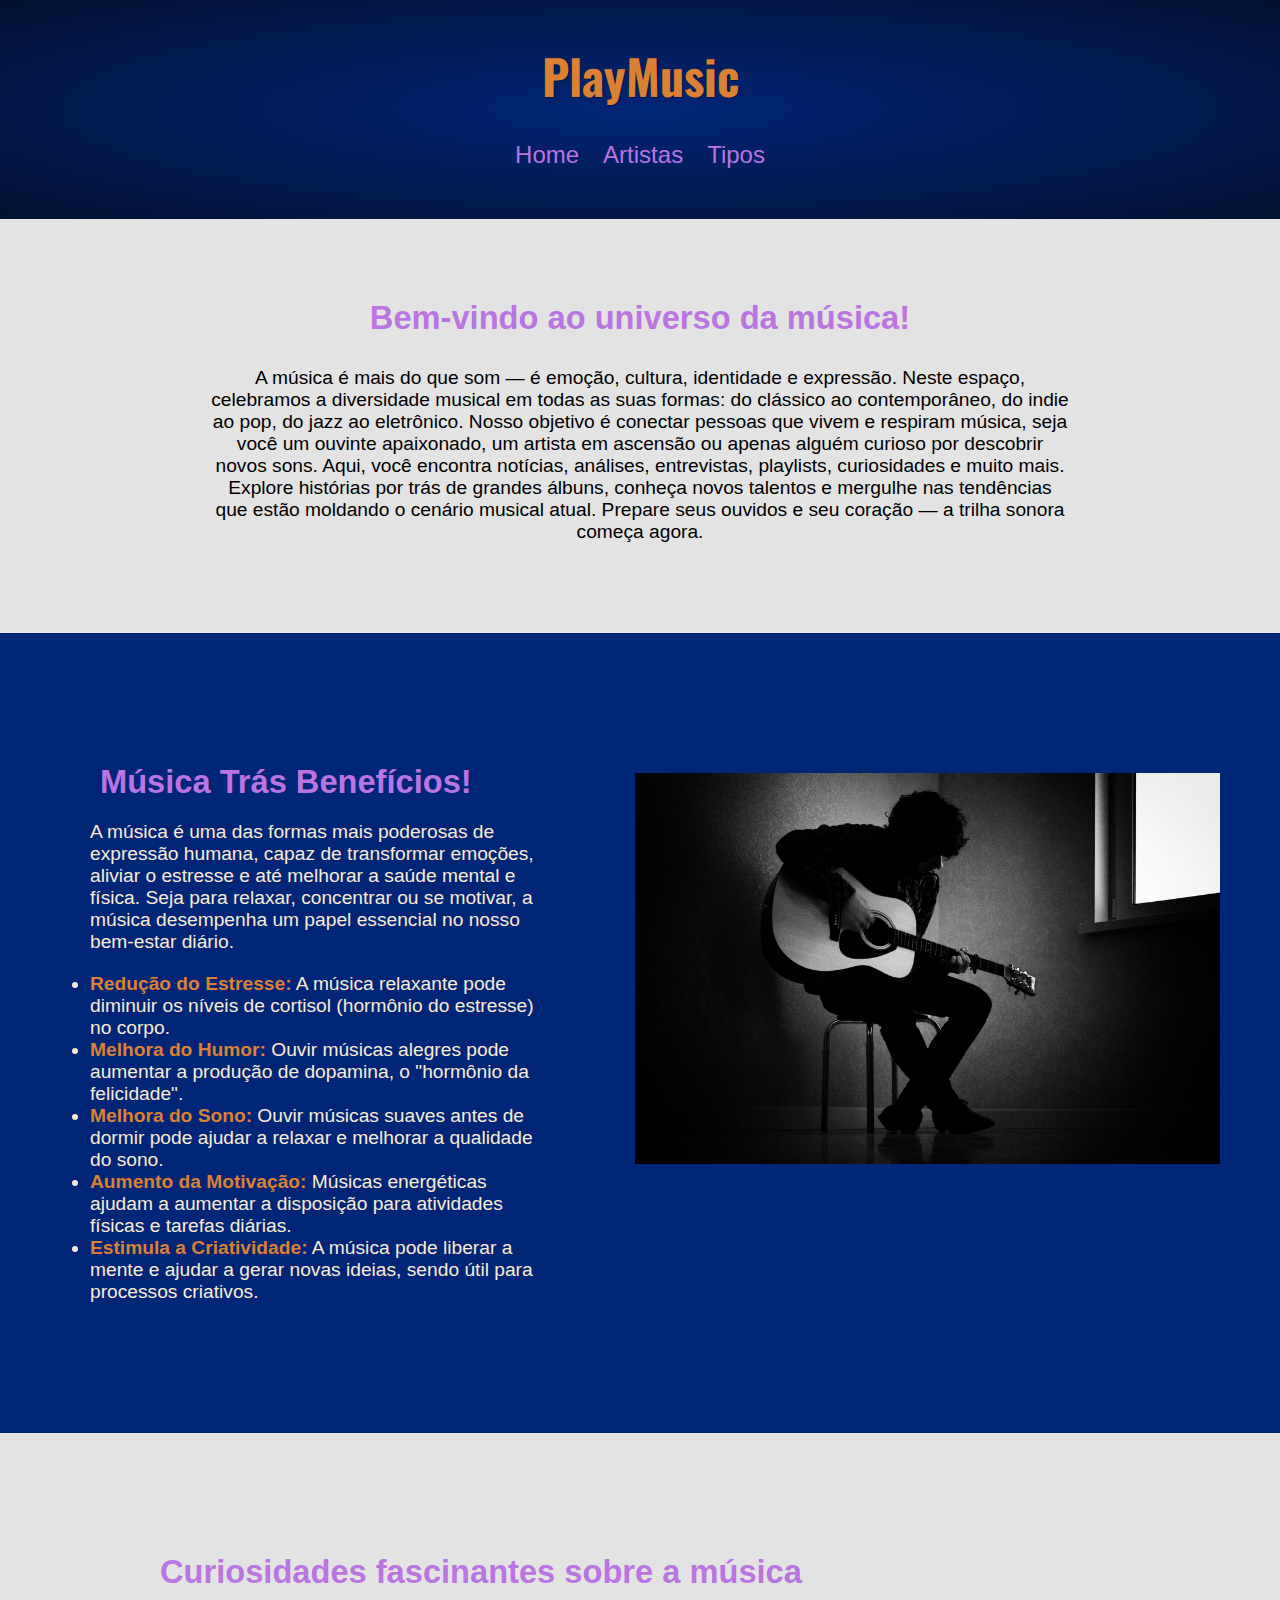
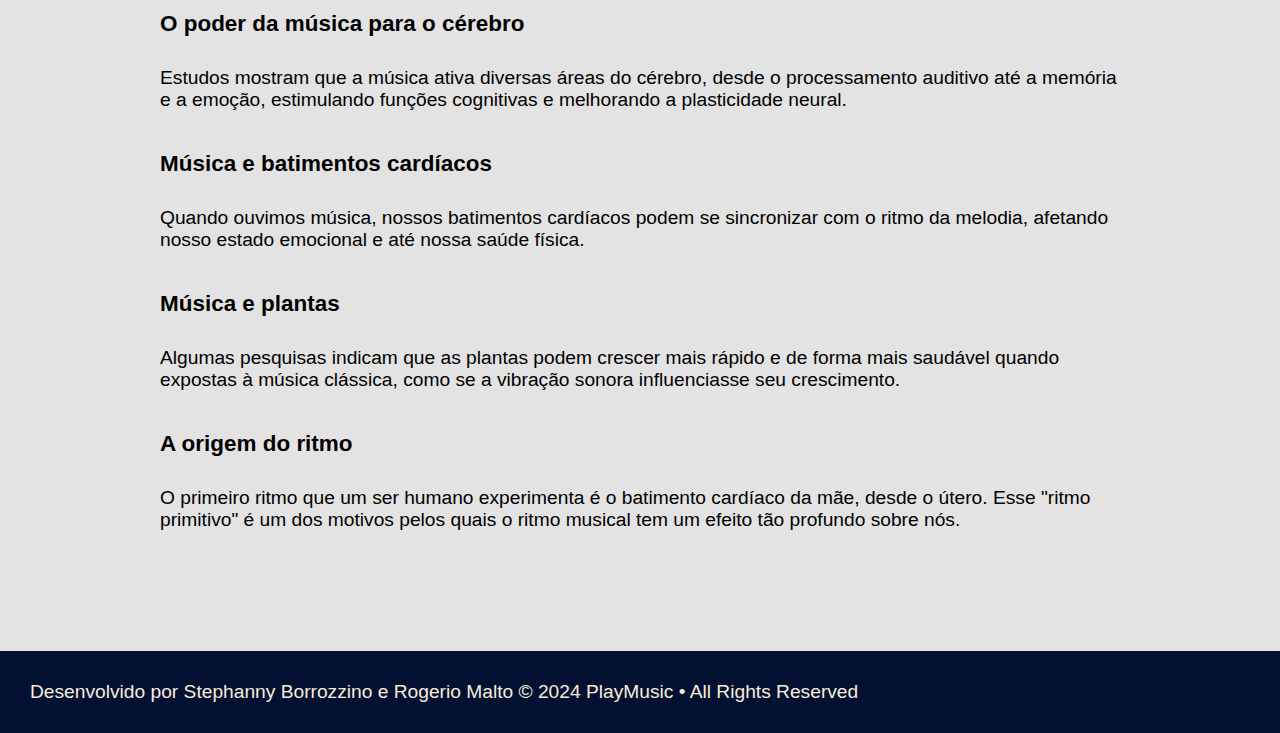
<file: index.html>
<!DOCTYPE html>
<html lang="pt-br">

<head>
    <meta charset="UTF-8">
    <meta name="viewport" content="width=device-width, initial-scale=1.0">
    <link rel="shortcut icon" href="img/Icon.png" type="image/x-icon">
    <link rel="stylesheet" href="css/style.css">
    <title>PlayMusic</title>
</head>

<body>
    <header>
        <h1>PlayMusic</h1>
        <nav>
            <a href="index.html">Home</a>
            <a href="artitas.html">Artistas</a>
            <a href="tipos.html">Tipos</a>
        </nav>
    </header>
    <main>
        <section id="introducao">
            <h2>Bem-vindo ao universo da música! </h2>
            <p>A música é mais do que som — é emoção, cultura, identidade e expressão. Neste espaço, celebramos a diversidade musical em todas as suas formas: do clássico ao contemporâneo, do indie ao pop, do jazz ao eletrônico. Nosso objetivo é conectar
                pessoas que vivem e respiram música, seja você um ouvinte apaixonado, um artista em ascensão ou apenas alguém curioso por descobrir novos sons. Aqui, você encontra notícias, análises, entrevistas, playlists, curiosidades e muito mais.
                Explore histórias por trás de grandes álbuns, conheça novos talentos e mergulhe nas tendências que estão moldando o cenário musical atual. Prepare seus ouvidos e seu coração — a trilha sonora começa agora.</p>
        </section>
        <section id="beneficios" class="row">
            <div>
                <h2>Música Trás Benefícios!</h2>
                <p>A música é uma das formas mais poderosas de expressão humana, capaz de transformar emoções, aliviar o estresse e até melhorar a saúde mental e física. Seja para relaxar, concentrar ou se motivar, a música desempenha um papel essencial
                    no nosso bem-estar diário.</p>
                <ul>
                    <li><strong>Redução do Estresse:</strong> A música relaxante pode diminuir os níveis de cortisol (hormônio do estresse) no corpo.</li>
                    <li><strong>Melhora do Humor:</strong> Ouvir músicas alegres pode aumentar a produção de dopamina, o "hormônio da felicidade".</li>
                    <li><strong>Melhora do Sono:</strong> Ouvir músicas suaves antes de dormir pode ajudar a relaxar e melhorar a qualidade do sono.</li>
                    <li><strong>Aumento da Motivação:</strong> Músicas energéticas ajudam a aumentar a disposição para atividades físicas e tarefas diárias.</li>
                    <li><strong>Estimula a Criatividade:</strong> A música pode liberar a mente e ajudar a gerar novas ideias, sendo útil para processos criativos.</li>
                </ul>
            </div>
            <div>
                <img src="img/MusicaViolao.jpg" alt="">
            </div>
        </section>
        <section id="curiosidades">
            <h2>Curiosidades fascinantes sobre a música</h2>
            <div>
                <h3>O poder da música para o cérebro</h3>
                <p>Estudos mostram que a música ativa diversas áreas do cérebro, desde o processamento auditivo até a memória e a emoção, estimulando funções cognitivas e melhorando a plasticidade neural.</p>
            </div>
            <div>
                <h3>Música e batimentos cardíacos</h3>
                <p>Quando ouvimos música, nossos batimentos cardíacos podem se sincronizar com o ritmo da melodia, afetando nosso estado emocional e até nossa saúde física.</p>
            </div>
            <div>
                <h3>Música e plantas</h3>
                <p>Algumas pesquisas indicam que as plantas podem crescer mais rápido e de forma mais saudável quando expostas à música clássica, como se a vibração sonora influenciasse seu crescimento.</p>
            </div>
            <div>
                <h3>A origem do ritmo</h3>
                <p>O primeiro ritmo que um ser humano experimenta é o batimento cardíaco da mãe, desde o útero. Esse "ritmo primitivo" é um dos motivos pelos quais o ritmo musical tem um efeito tão profundo sobre nós.</p>
            </div>
        </section>
    </main>
    <footer>
        <p>Desenvolvido por Stephanny Borrozzino e Rogerio Malto © 2024 PlayMusic • All Rights Reserved</p>
    </footer>
</body>

</html>
</file>
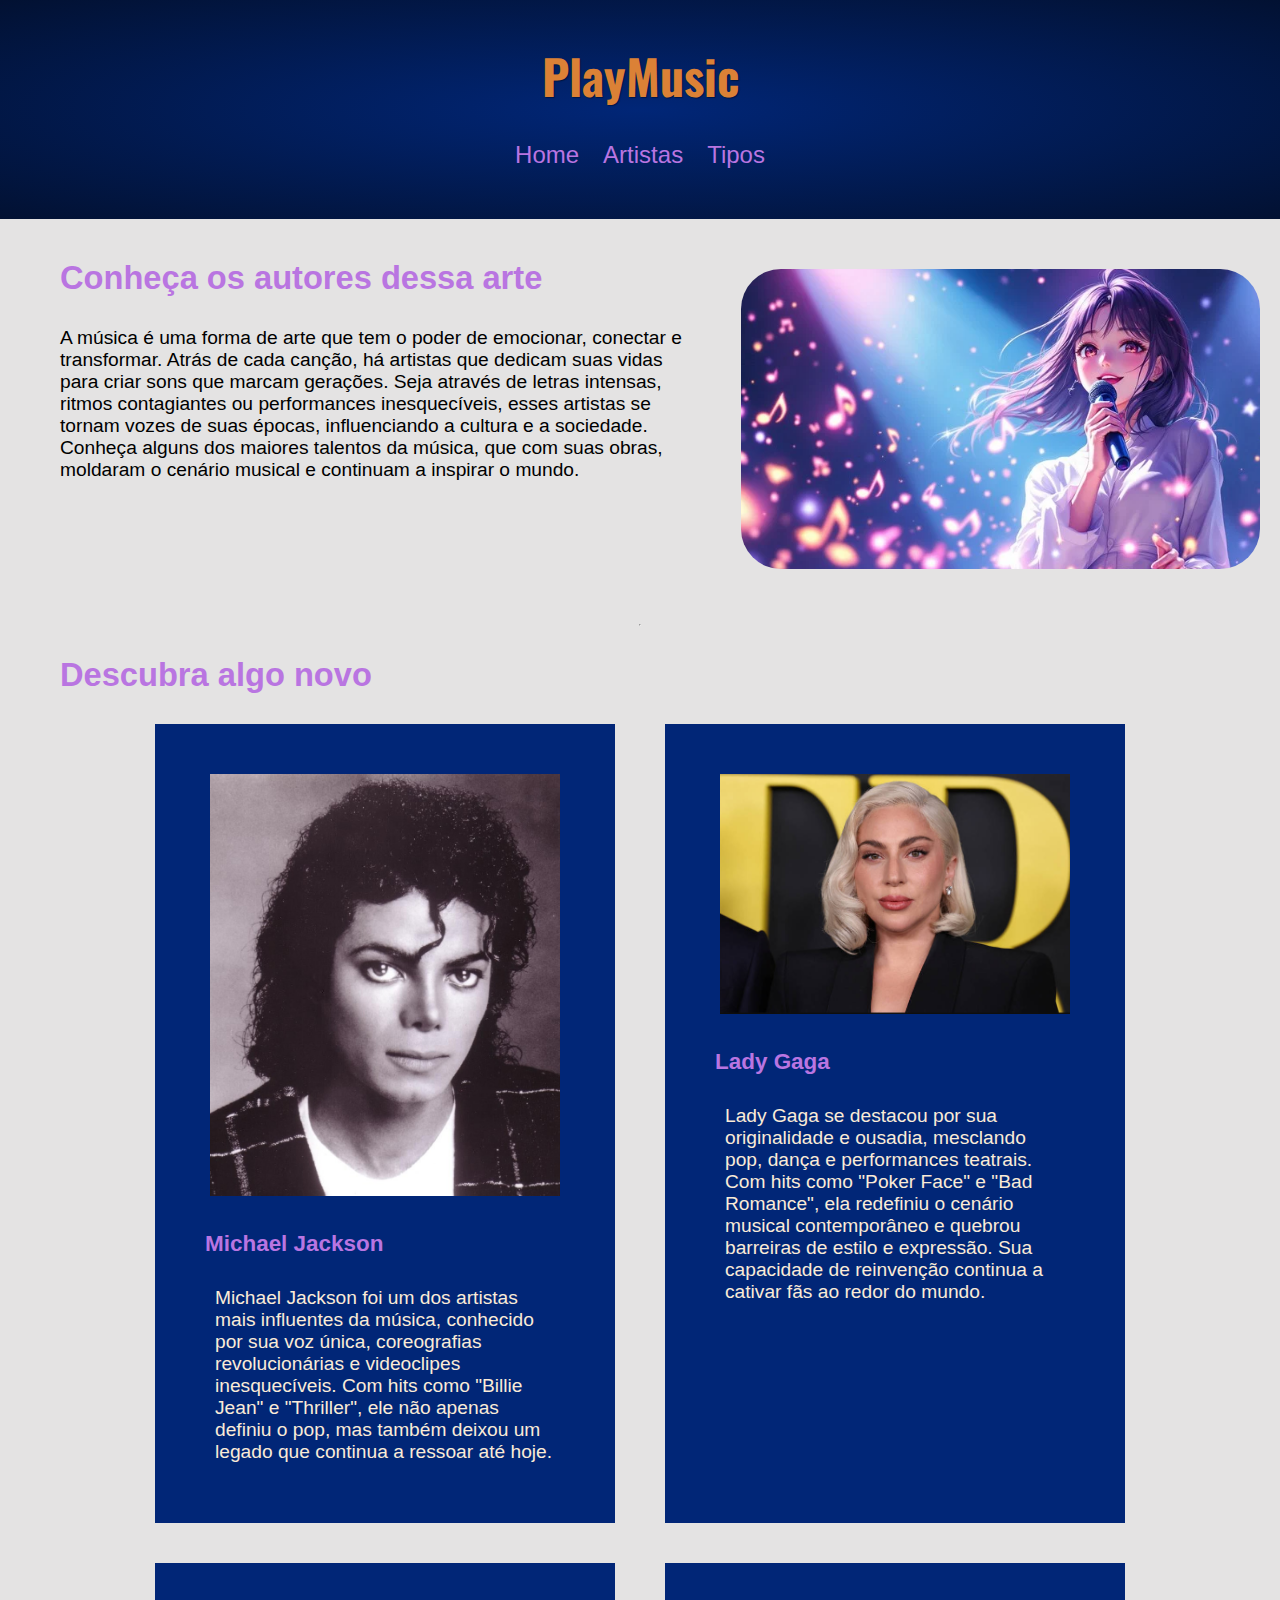
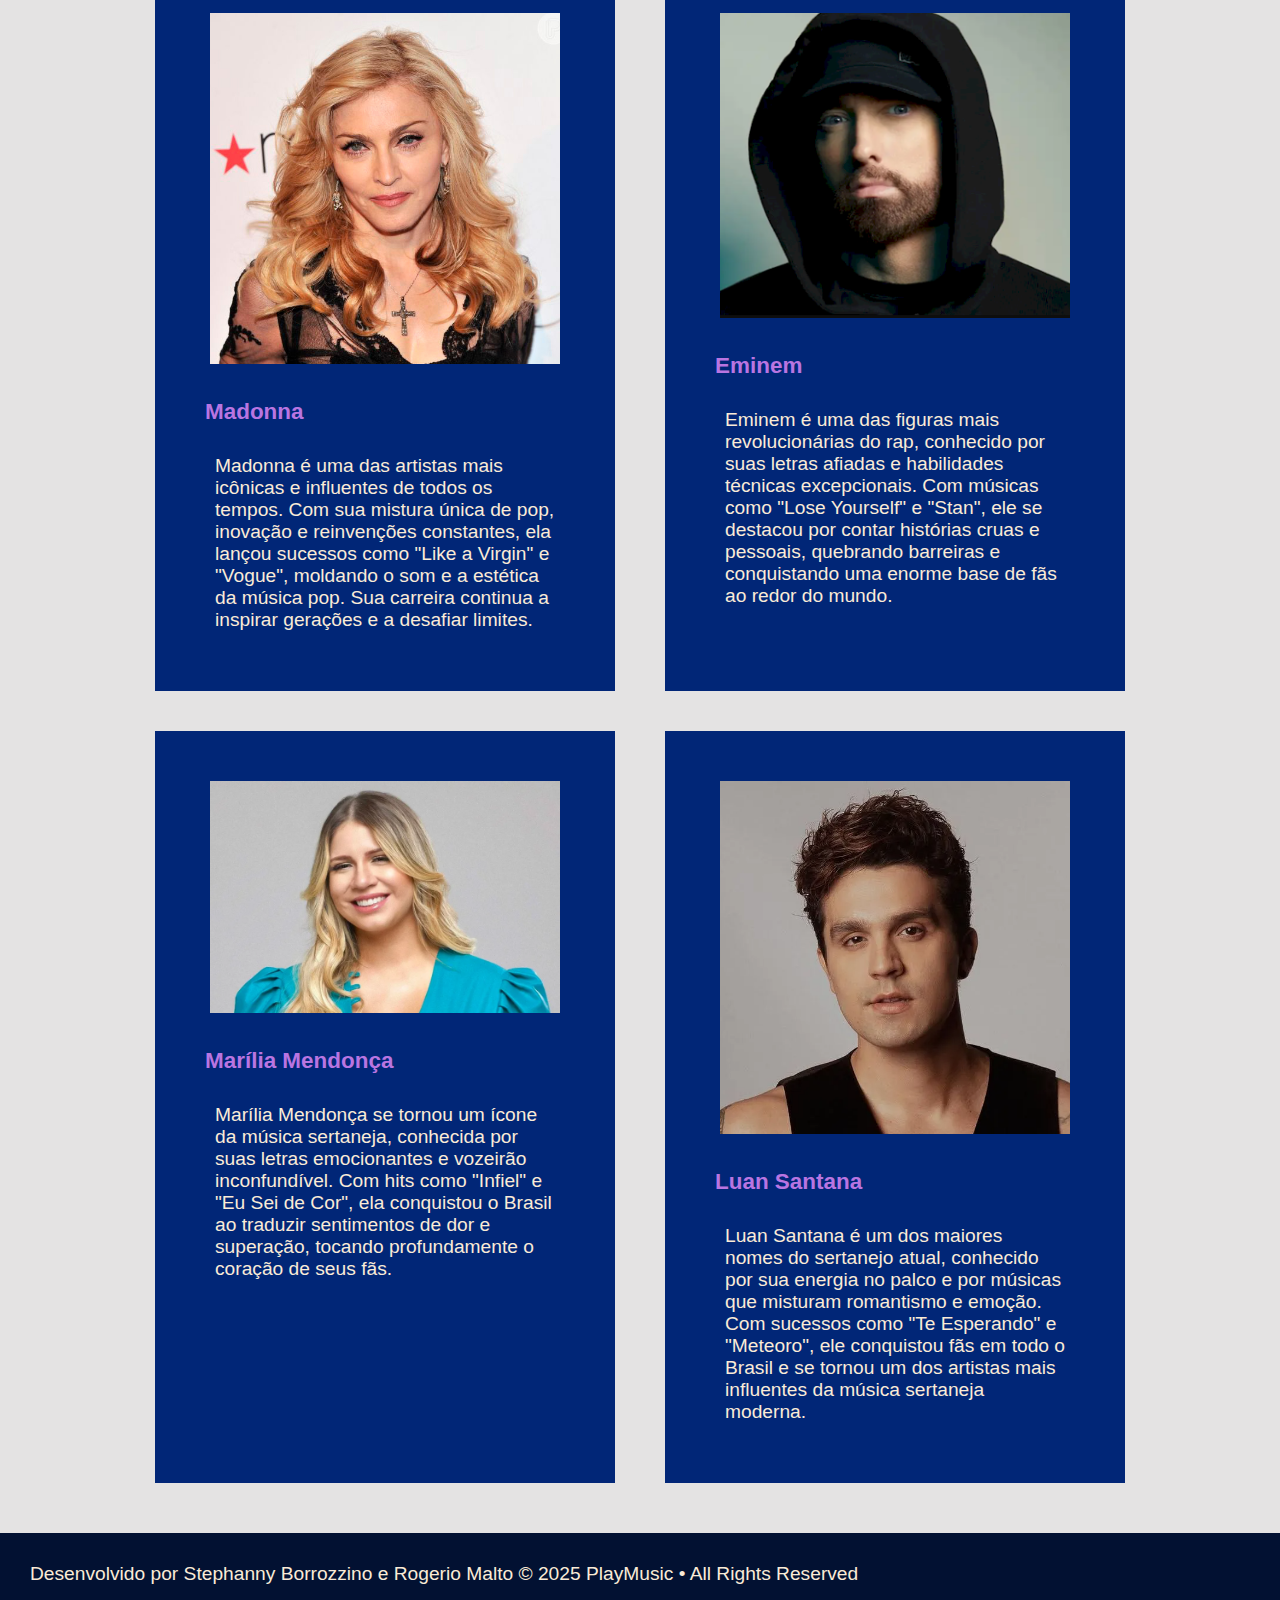
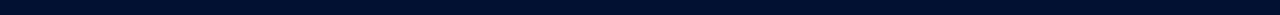
<file: artistas.html>
<!DOCTYPE html>
<html lang="pt-br">

<head>
    <meta charset="UTF-8">
    <meta name="viewport" content="width=device-width, initial-scale=1.0">
    <link rel="shortcut icon" href="img/Icon.png" type="image/x-icon">
    <link rel="stylesheet" href="css/artistas.css">
    <title>PlayMusic</title>
</head>

<body>
    <header>
        <h1>PlayMusic</h1>
        <nav>
            <a href="index.html">Home</a>
            <a href="artistas.html">Artistas</a>
            <a href="tipos.html">Tipos</a>
        </nav>
    </header>
    <main>
        <section id="introducaoArts" class="row">
            <div>
                <h2>Conheça os autores dessa arte</h2>
                <p>A música é uma forma de arte que tem o poder de emocionar, conectar e transformar. Atrás de cada canção, há artistas que dedicam suas vidas para criar sons que marcam gerações. Seja através de letras intensas, ritmos contagiantes ou performances
                    inesquecíveis, esses artistas se tornam vozes de suas épocas, influenciando a cultura e a sociedade. Conheça alguns dos maiores talentos da música, que com suas obras, moldaram o cenário musical e continuam a inspirar o mundo.</p>
            </div>
            <div>
                <img src="img/CantoraArt.png" alt="">
            </div>
        </section>
        <hr>
        <section id="recomendacoes">
            <h2>Descubra algo novo</h2>
            <div id="container">
                <article class="artistas">
                    <div>
                        <img src="img/artistas/MichaelJackson.jpg" alt="">
                    </div>
                    <div>
                        <h3>Michael Jackson</h3>
                        <p>Michael Jackson foi um dos artistas mais influentes da música, conhecido por sua voz única, coreografias revolucionárias e videoclipes inesquecíveis. Com hits como "Billie Jean" e "Thriller", ele não apenas definiu o pop, mas também
                            deixou um legado que continua a ressoar até hoje. </p>
                    </div>
                </article>
                <article class="artistas">
                    <div>
                        <img src="img/artistas/LadyGaga.png" alt="">
                    </div>
                    <div>
                        <h3>Lady Gaga</h3>
                        <p>Lady Gaga se destacou por sua originalidade e ousadia, mesclando pop, dança e performances teatrais. Com hits como "Poker Face" e "Bad Romance", ela redefiniu o cenário musical contemporâneo e quebrou barreiras de estilo e expressão.
                            Sua capacidade de reinvenção continua a cativar fãs ao redor do mundo. </p>
                    </div>
                </article>
                <article class="artistas">
                    <div>
                        <img src="img/artistas/Madonna.png" alt="">
                    </div>
                    <div>
                        <h3>Madonna</h3>
                        <p>Madonna é uma das artistas mais icônicas e influentes de todos os tempos. Com sua mistura única de pop, inovação e reinvenções constantes, ela lançou sucessos como "Like a Virgin" e "Vogue", moldando o som e a estética da música
                            pop. Sua carreira continua a inspirar gerações e a desafiar limites. </p>
                    </div>
                </article>
                <article class="artistas">
                    <div>
                        <img src="img/artistas/Eminem.png" alt="">
                    </div>
                    <div>
                        <h3>Eminem</h3>
                        <p>Eminem é uma das figuras mais revolucionárias do rap, conhecido por suas letras afiadas e habilidades técnicas excepcionais. Com músicas como "Lose Yourself" e "Stan", ele se destacou por contar histórias cruas e pessoais, quebrando
                            barreiras e conquistando uma enorme base de fãs ao redor do mundo. </p>
                    </div>
                </article>
                <article class="artistas">
                    <div>
                        <img src="img/artistas/MariliaMendonca.png" alt="">
                    </div>
                    <div>
                        <h3>Marília Mendonça</h3>
                        <p>Marília Mendonça se tornou um ícone da música sertaneja, conhecida por suas letras emocionantes e vozeirão inconfundível. Com hits como "Infiel" e "Eu Sei de Cor", ela conquistou o Brasil ao traduzir sentimentos de dor e superação,
                            tocando profundamente o coração de seus fãs.</p>
                    </div>
                </article>
                <article class="artistas">
                    <div>
                        <img src="img/artistas/LuanSantana.png" alt="">
                    </div>
                    <div>
                        <h3>Luan Santana</h3>
                        <p>Luan Santana é um dos maiores nomes do sertanejo atual, conhecido por sua energia no palco e por músicas que misturam romantismo e emoção. Com sucessos como "Te Esperando" e "Meteoro", ele conquistou fãs em todo o Brasil e se tornou
                            um dos artistas mais influentes da música sertaneja moderna.</p>
                    </div>
                </article>
            </div>
        </section>
    </main>
    <footer>
        <p>Desenvolvido por Stephanny Borrozzino e Rogerio Malto © 2025 PlayMusic • All Rights Reserved</p>
    </footer>
</body>

</html>
</file>
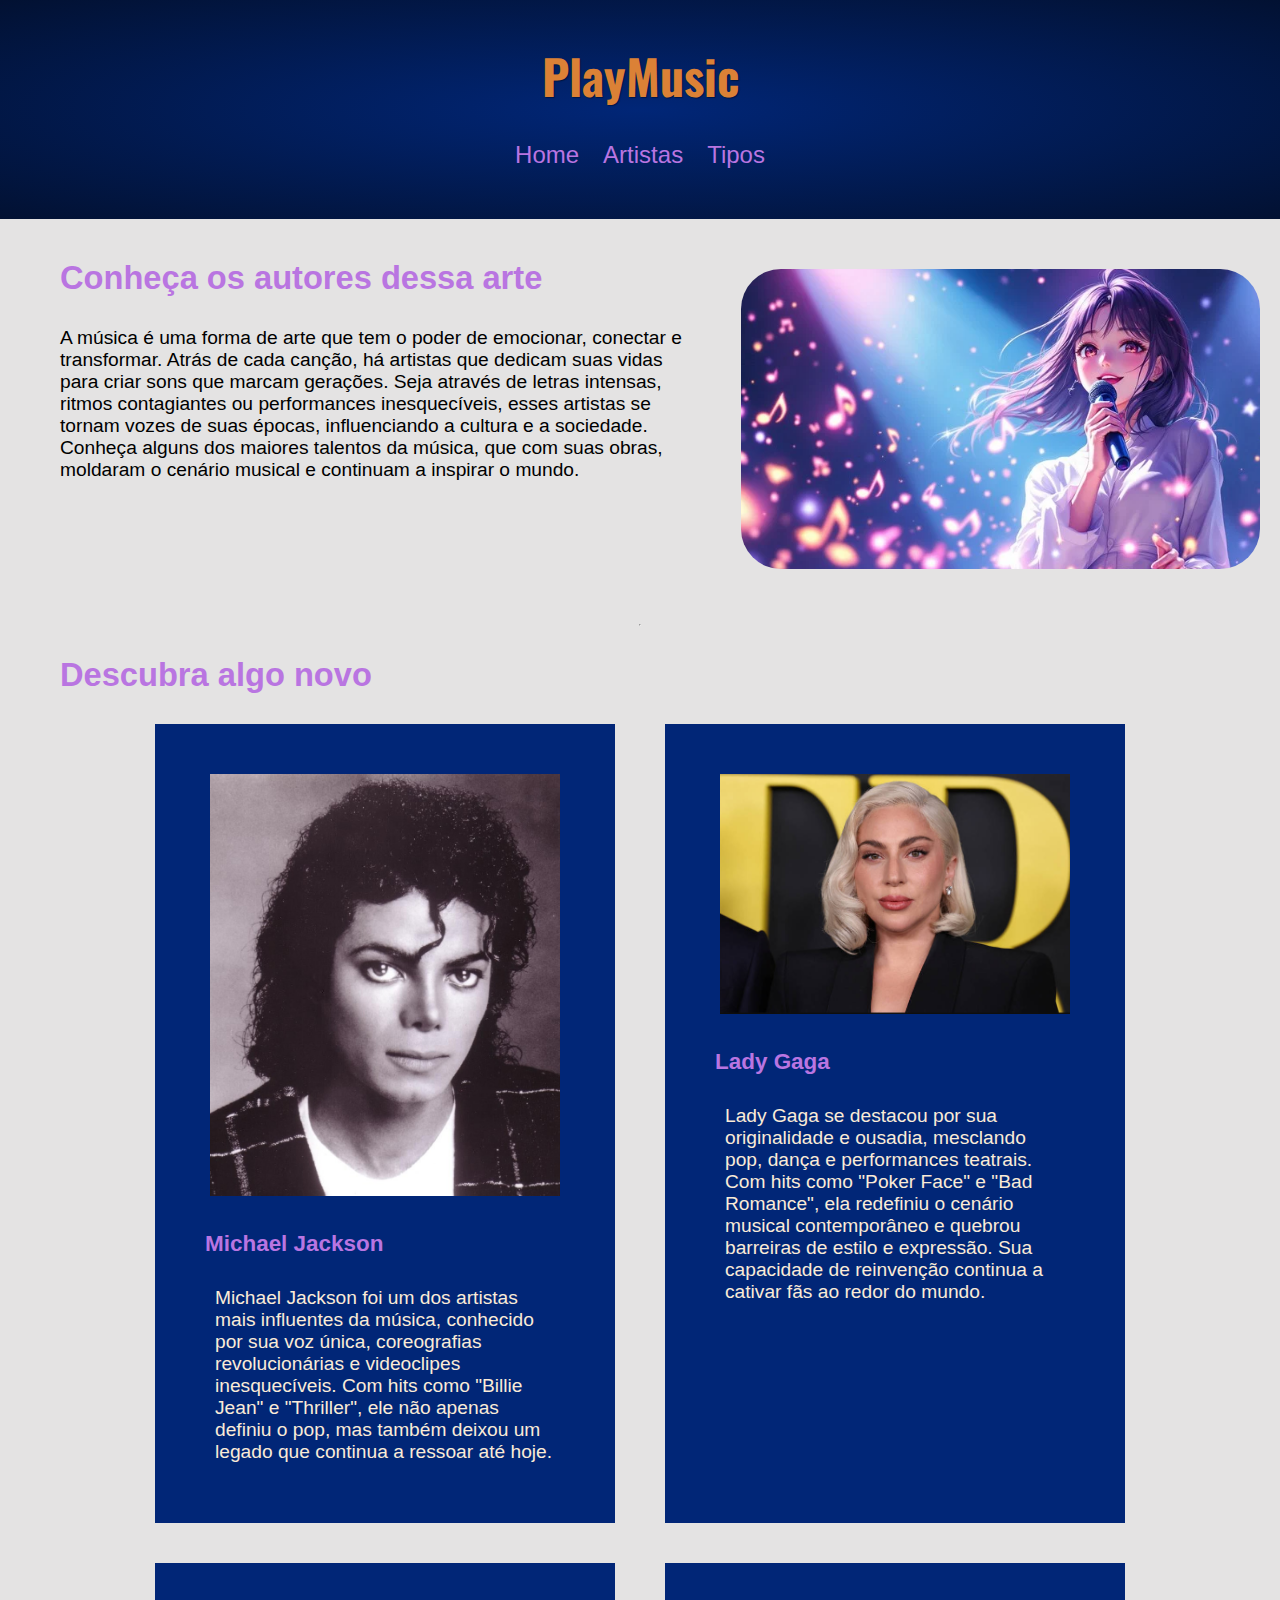
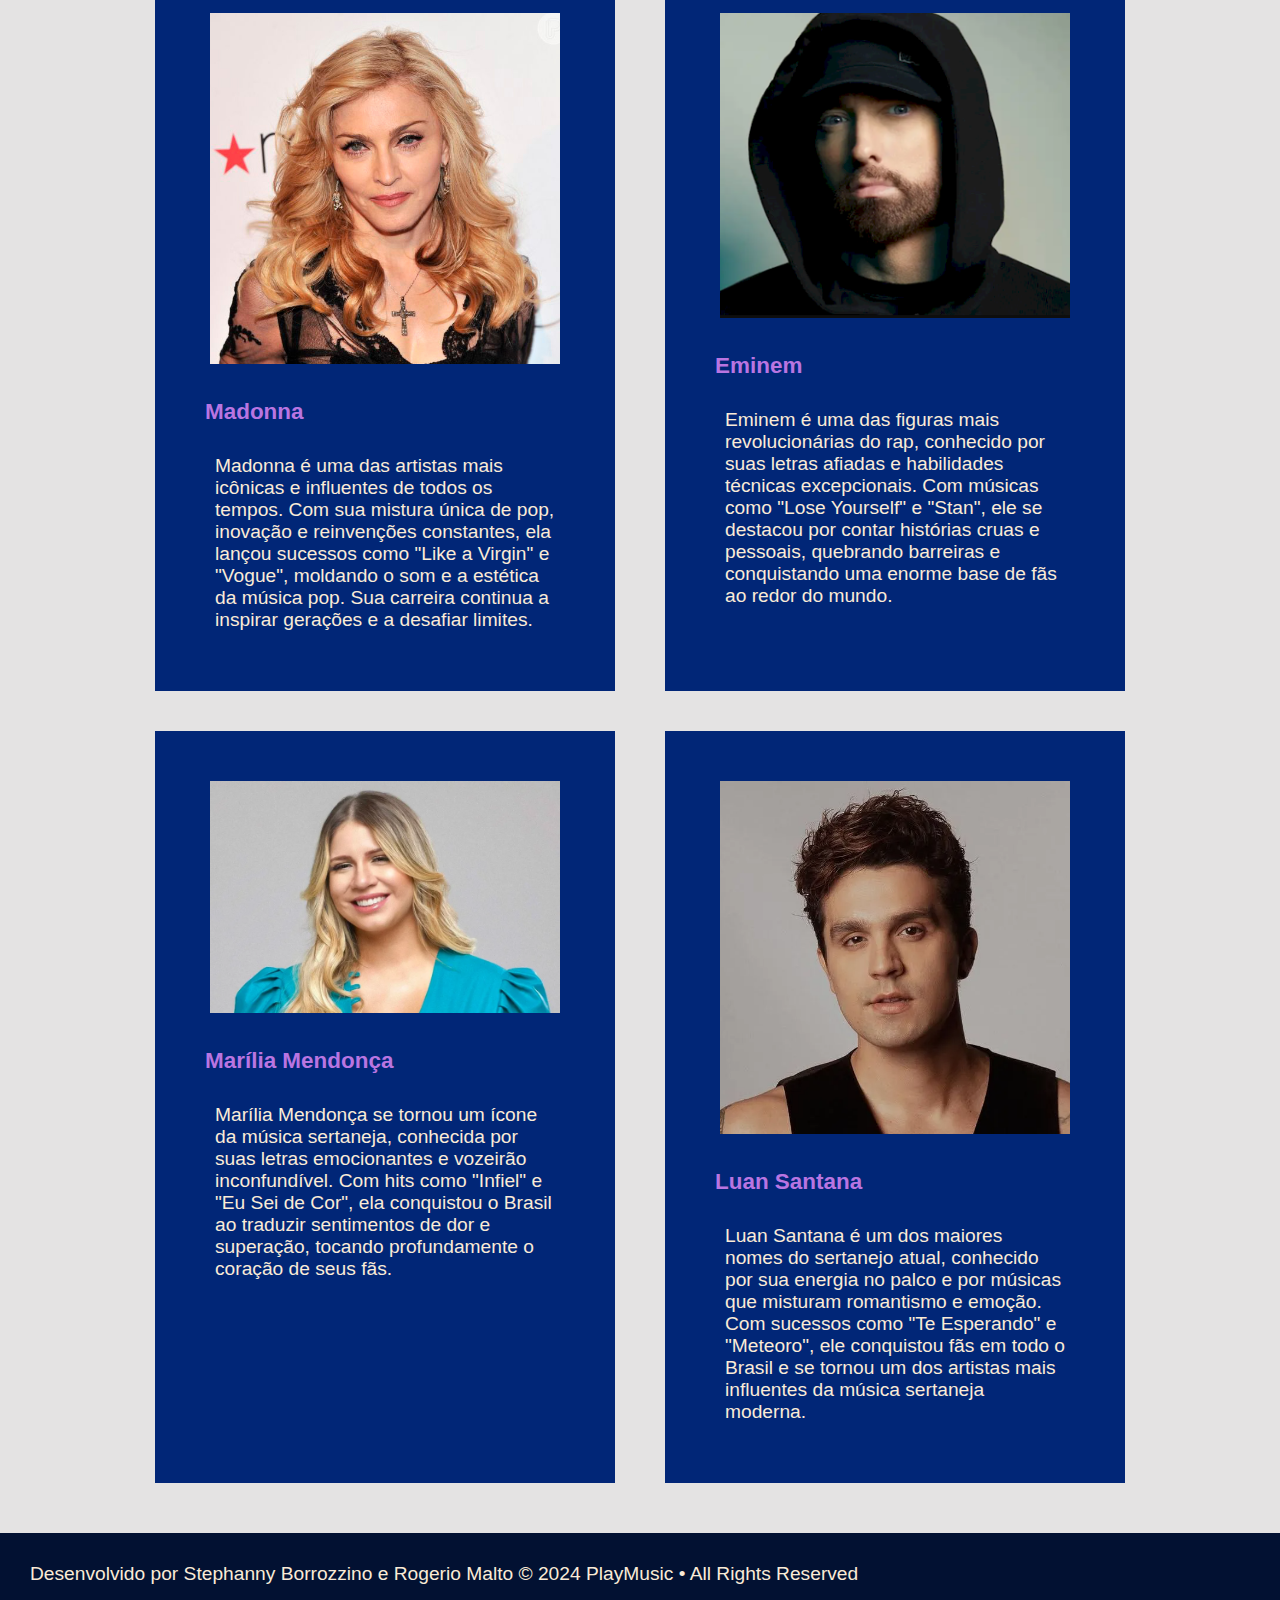
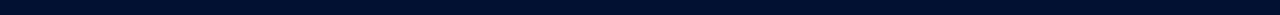
<file: artitas.html>
<!DOCTYPE html>
<html lang="pt-br">

<head>
    <meta charset="UTF-8">
    <meta name="viewport" content="width=device-width, initial-scale=1.0">
    <link rel="shortcut icon" href="img/Icon.png" type="image/x-icon">
    <link rel="stylesheet" href="css/artistas.css">
    <title>PlayMusic</title>
</head>

<body>
    <header>
        <h1>PlayMusic</h1>
        <nav>
            <a href="index.html">Home</a>
            <a href="artitas.html">Artistas</a>
            <a href="tipos.html">Tipos</a>
        </nav>
    </header>
    <main>
        <section id="introducaoArts" class="row">
            <div>
                <h2>Conheça os autores dessa arte</h2>
                <p>A música é uma forma de arte que tem o poder de emocionar, conectar e transformar. Atrás de cada canção, há artistas que dedicam suas vidas para criar sons que marcam gerações. Seja através de letras intensas, ritmos contagiantes ou performances
                    inesquecíveis, esses artistas se tornam vozes de suas épocas, influenciando a cultura e a sociedade. Conheça alguns dos maiores talentos da música, que com suas obras, moldaram o cenário musical e continuam a inspirar o mundo.</p>
            </div>
            <div>
                <img src="img/CantoraArt.png" alt="">
            </div>
        </section>
        <hr>
        <section id="recomendacoes">
            <h2>Descubra algo novo</h2>
            <div id="container">
                <article class="artistas">
                    <div>
                        <img src="img/artistas/MichaelJackson.jpg" alt="">
                    </div>
                    <div>
                        <h3>Michael Jackson</h3>
                        <p>Michael Jackson foi um dos artistas mais influentes da música, conhecido por sua voz única, coreografias revolucionárias e videoclipes inesquecíveis. Com hits como "Billie Jean" e "Thriller", ele não apenas definiu o pop, mas também
                            deixou um legado que continua a ressoar até hoje. </p>
                    </div>
                </article>
                <article class="artistas">
                    <div>
                        <img src="img/artistas/LadyGaga.png" alt="">
                    </div>
                    <div>
                        <h3>Lady Gaga</h3>
                        <p>Lady Gaga se destacou por sua originalidade e ousadia, mesclando pop, dança e performances teatrais. Com hits como "Poker Face" e "Bad Romance", ela redefiniu o cenário musical contemporâneo e quebrou barreiras de estilo e expressão.
                            Sua capacidade de reinvenção continua a cativar fãs ao redor do mundo. </p>
                    </div>
                </article>
                <article class="artistas">
                    <div>
                        <img src="img/artistas/Madonna.png" alt="">
                    </div>
                    <div>
                        <h3>Madonna</h3>
                        <p>Madonna é uma das artistas mais icônicas e influentes de todos os tempos. Com sua mistura única de pop, inovação e reinvenções constantes, ela lançou sucessos como "Like a Virgin" e "Vogue", moldando o som e a estética da música
                            pop. Sua carreira continua a inspirar gerações e a desafiar limites. </p>
                    </div>
                </article>
                <article class="artistas">
                    <div>
                        <img src="img/artistas/Eminem.png" alt="">
                    </div>
                    <div>
                        <h3>Eminem</h3>
                        <p>Eminem é uma das figuras mais revolucionárias do rap, conhecido por suas letras afiadas e habilidades técnicas excepcionais. Com músicas como "Lose Yourself" e "Stan", ele se destacou por contar histórias cruas e pessoais, quebrando
                            barreiras e conquistando uma enorme base de fãs ao redor do mundo. </p>
                    </div>
                </article>
                <article class="artistas">
                    <div>
                        <img src="img/artistas/MariliaMendonca.png" alt="">
                    </div>
                    <div>
                        <h3>Marília Mendonça</h3>
                        <p>Marília Mendonça se tornou um ícone da música sertaneja, conhecida por suas letras emocionantes e vozeirão inconfundível. Com hits como "Infiel" e "Eu Sei de Cor", ela conquistou o Brasil ao traduzir sentimentos de dor e superação,
                            tocando profundamente o coração de seus fãs.</p>
                    </div>
                </article>
                <article class="artistas">
                    <div>
                        <img src="img/artistas/LuanSantana.png" alt="">
                    </div>
                    <div>
                        <h3>Luan Santana</h3>
                        <p>Luan Santana é um dos maiores nomes do sertanejo atual, conhecido por sua energia no palco e por músicas que misturam romantismo e emoção. Com sucessos como "Te Esperando" e "Meteoro", ele conquistou fãs em todo o Brasil e se tornou
                            um dos artistas mais influentes da música sertaneja moderna.</p>
                    </div>
                </article>
            </div>
        </section>
    </main>
    <footer>
        <p>Desenvolvido por Stephanny Borrozzino e Rogerio Malto © 2024 PlayMusic • All Rights Reserved</p>
    </footer>
</body>

</html>
</file>
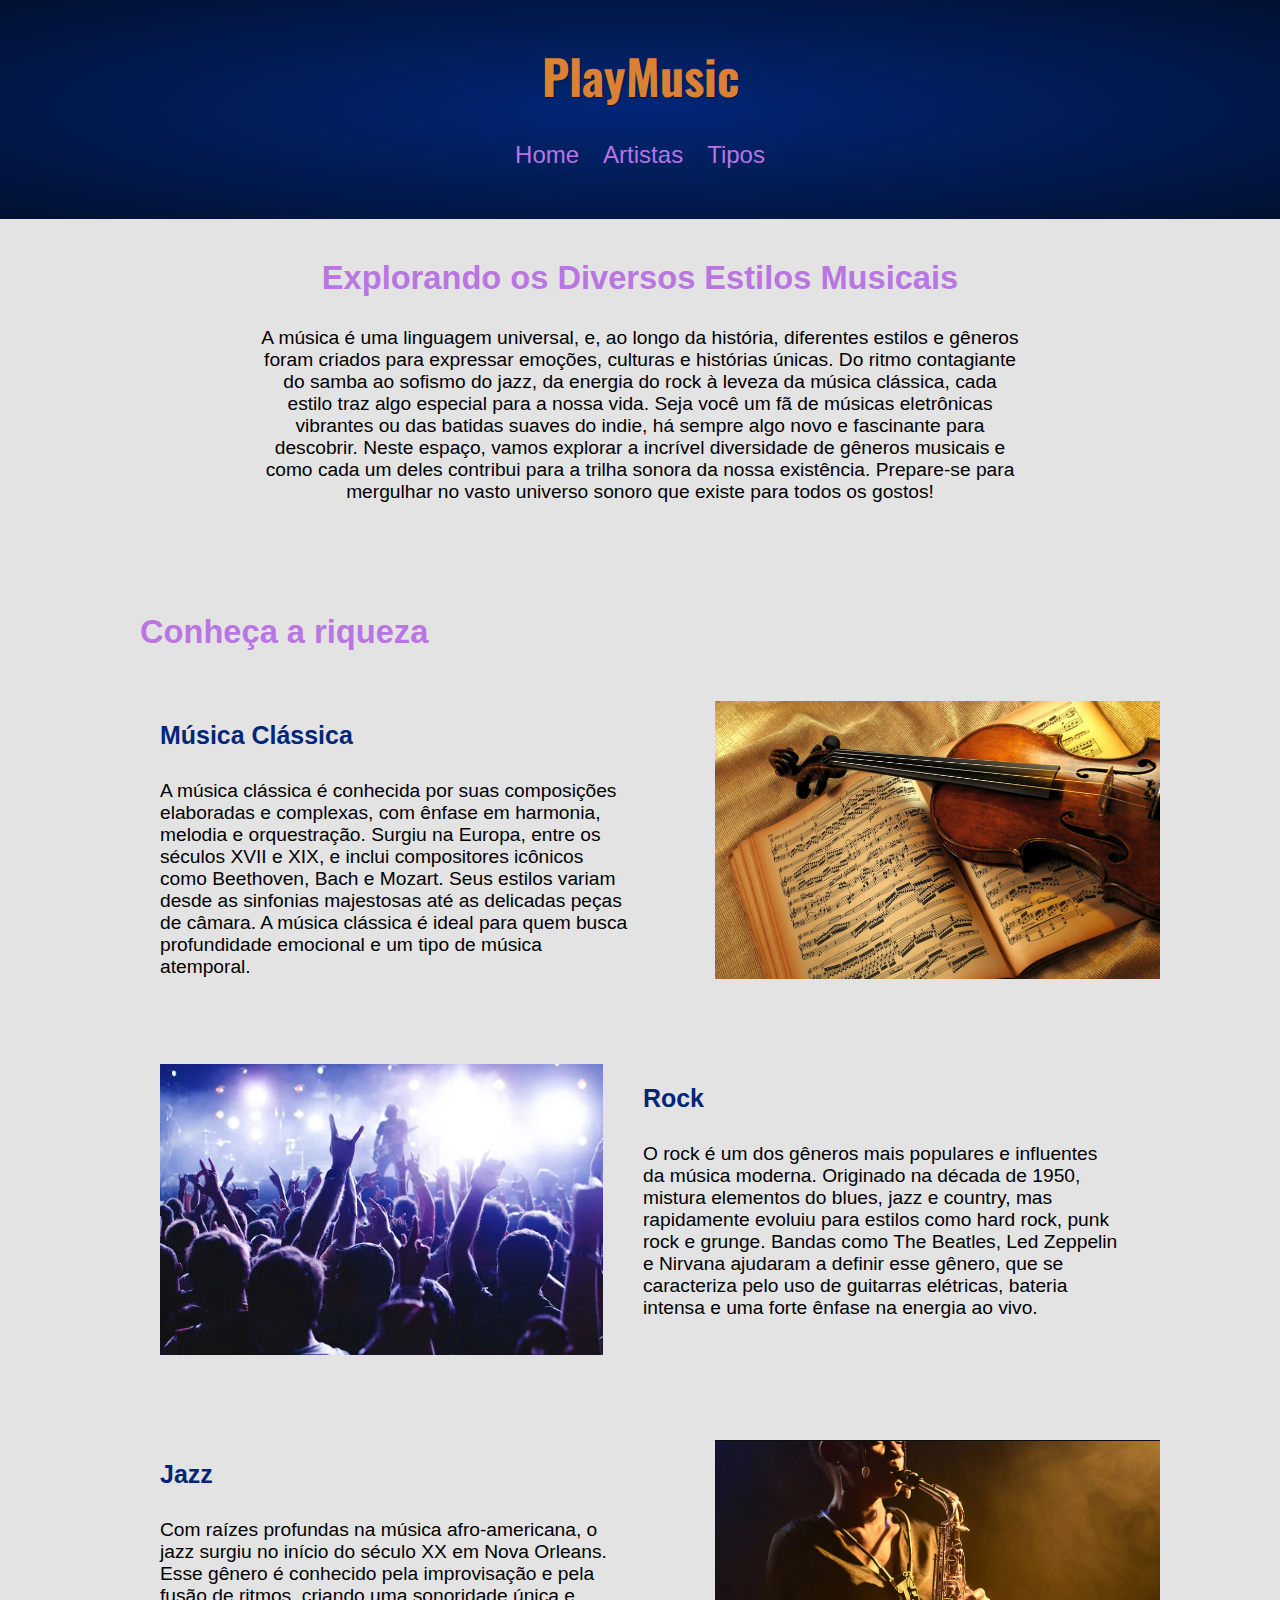
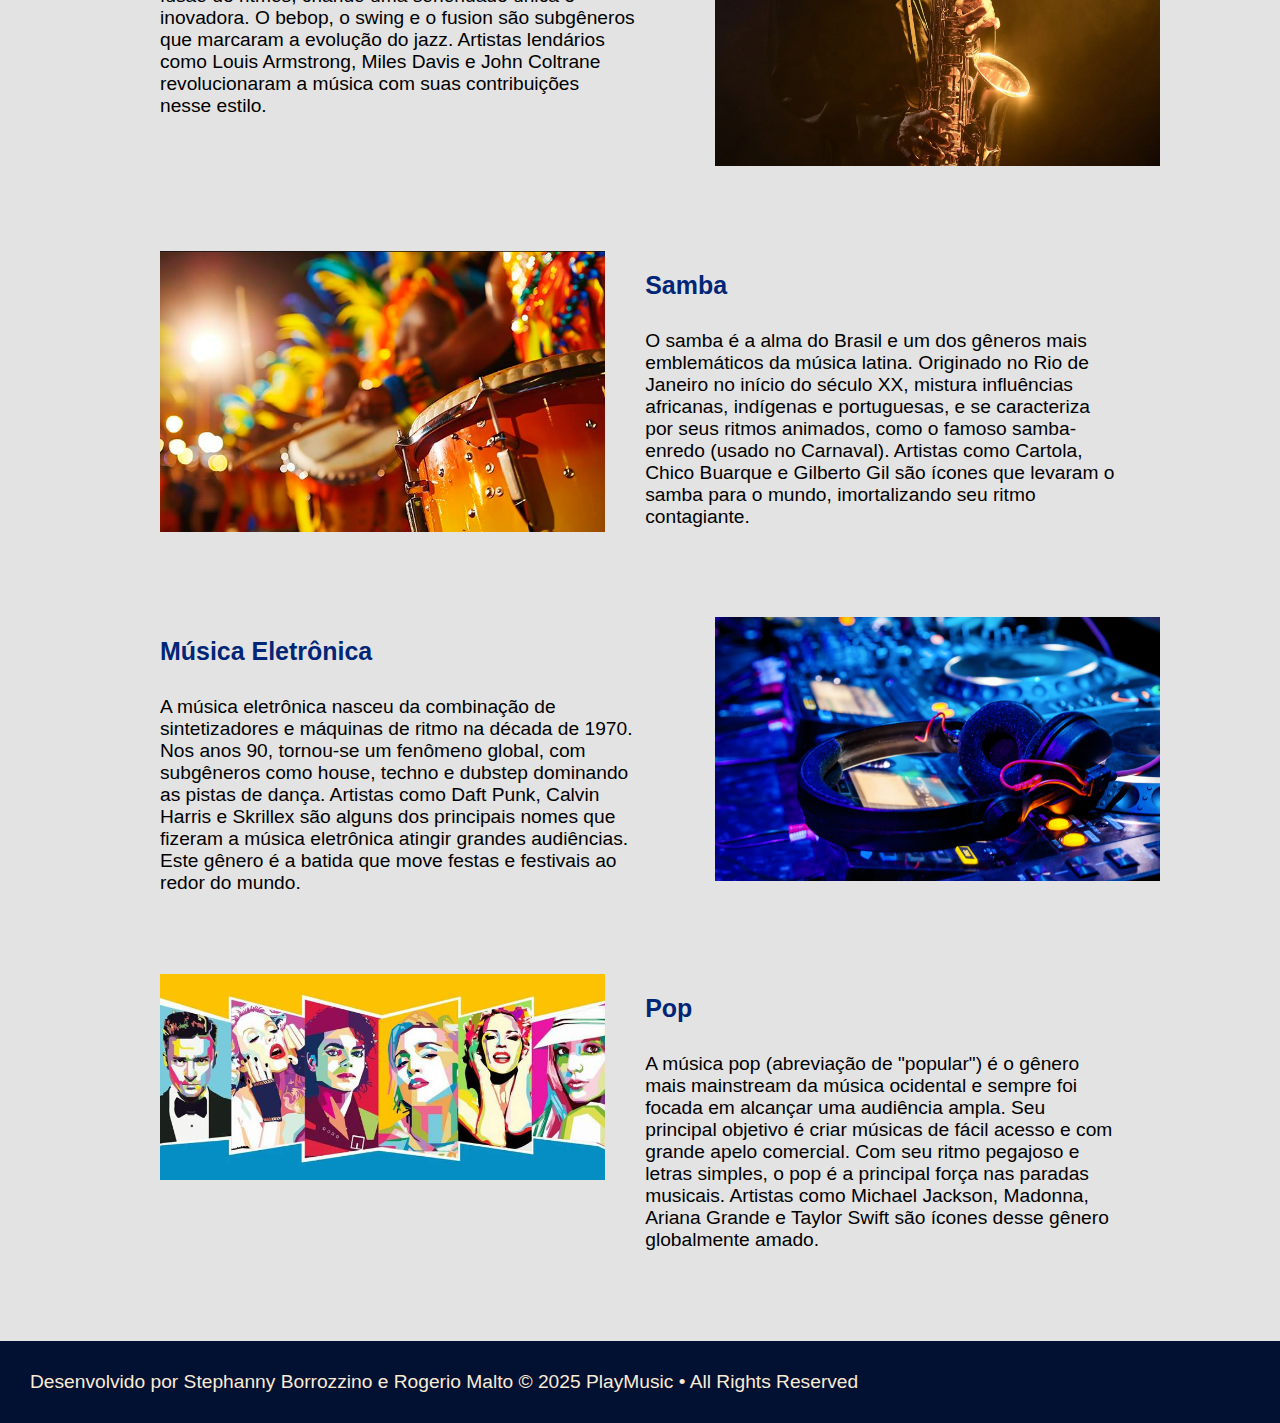
<file: tipos.html>
<!DOCTYPE html>
<html lang="pt-br">

<head>
    <meta charset="UTF-8">
    <meta name="viewport" content="width=device-width, initial-scale=1.0">
    <link rel="shortcut icon" href="img/Icon.png" type="image/x-icon">
    <link rel="stylesheet" href="css/tipos.css">
    <title>PlayMusic</title>
</head>

<body>
    <header>
        <h1>PlayMusic</h1>
        <nav>
            <a href="index.html">Home</a>
            <a href="artistas.html">Artistas</a>
            <a href="tipos.html">Tipos</a>
        </nav>
    </header>
    <main>
        <section id="introducaoTipo">
            <h2>Explorando os Diversos Estilos Musicais</h2>
            <p>A música é uma linguagem universal, e, ao longo da história, diferentes estilos e gêneros foram criados para expressar emoções, culturas e histórias únicas. Do ritmo contagiante do samba ao sofismo do jazz, da energia do rock à leveza da música
                clássica, cada estilo traz algo especial para a nossa vida. Seja você um fã de músicas eletrônicas vibrantes ou das batidas suaves do indie, há sempre algo novo e fascinante para descobrir. Neste espaço, vamos explorar a incrível diversidade
                de gêneros musicais e como cada um deles contribui para a trilha sonora da nossa existência. Prepare-se para mergulhar no vasto universo sonoro que existe para todos os gostos!</p>
        </section>
        <section id="tiposMusicais">
            <h2>Conheça a riqueza</h2>
            <article class="row">
                <div>
                    <h3>Música Clássica</h3>
                    <p>A música clássica é conhecida por suas composições elaboradas e complexas, com ênfase em harmonia, melodia e orquestração. Surgiu na Europa, entre os séculos XVII e XIX, e inclui compositores icônicos como Beethoven, Bach e Mozart.
                        Seus estilos variam desde as sinfonias majestosas até as delicadas peças de câmara. A música clássica é ideal para quem busca profundidade emocional e um tipo de música atemporal.</p>
                </div>
                <div>
                    <img src="img/tipos/MusicaClassica.jpg" alt="">
                </div>
            </article>
            <article class="row">
                <div>
                    <img src="img/tipos/Rock.png" alt="">
                </div>
                <div>
                    <h3>Rock</h3>
                    <p>O rock é um dos gêneros mais populares e influentes da música moderna. Originado na década de 1950, mistura elementos do blues, jazz e country, mas rapidamente evoluiu para estilos como hard rock, punk rock e grunge. Bandas como The
                        Beatles, Led Zeppelin e Nirvana ajudaram a definir esse gênero, que se caracteriza pelo uso de guitarras elétricas, bateria intensa e uma forte ênfase na energia ao vivo.</p>
                </div>
            </article>
            <article class="row">
                <div>
                    <h3>Jazz</h3>
                    <p>Com raízes profundas na música afro-americana, o jazz surgiu no início do século XX em Nova Orleans. Esse gênero é conhecido pela improvisação e pela fusão de ritmos, criando uma sonoridade única e inovadora. O bebop, o swing e o fusion
                        são subgêneros que marcaram a evolução do jazz. Artistas lendários como Louis Armstrong, Miles Davis e John Coltrane revolucionaram a música com suas contribuições nesse estilo.</p>
                </div>
                <div>
                    <img src="img/tipos/Jazz.png" alt="">
                </div>
            </article>
            <article class="row">
                <div>
                    <img src="img/tipos/Samba.png" alt="">
                </div>
                <div>
                    <h3>Samba</h3>
                    <p>O samba é a alma do Brasil e um dos gêneros mais emblemáticos da música latina. Originado no Rio de Janeiro no início do século XX, mistura influências africanas, indígenas e portuguesas, e se caracteriza por seus ritmos animados,
                        como o famoso samba-enredo (usado no Carnaval). Artistas como Cartola, Chico Buarque e Gilberto Gil são ícones que levaram o samba para o mundo, imortalizando seu ritmo contagiante.</p>
                </div>
            </article>
            <article class="row">
                <div>
                    <h3>Música Eletrônica</h3>
                    <p>A música eletrônica nasceu da combinação de sintetizadores e máquinas de ritmo na década de 1970. Nos anos 90, tornou-se um fenômeno global, com subgêneros como house, techno e dubstep dominando as pistas de dança. Artistas como Daft
                        Punk, Calvin Harris e Skrillex são alguns dos principais nomes que fizeram a música eletrônica atingir grandes audiências. Este gênero é a batida que move festas e festivais ao redor do mundo.</p>
                </div>
                <div>
                    <img src="img/tipos/MusicaEletronica.png" alt="">
                </div>
            </article>
            <article class="row">
                <div>
                    <img src="img/tipos/Pop.png" alt="">
                </div>
                <div>
                    <h3>Pop</h3>
                    <p>A música pop (abreviação de "popular") é o gênero mais mainstream da música ocidental e sempre foi focada em alcançar uma audiência ampla. Seu principal objetivo é criar músicas de fácil acesso e com grande apelo comercial. Com seu
                        ritmo pegajoso e letras simples, o pop é a principal força nas paradas musicais. Artistas como Michael Jackson, Madonna, Ariana Grande e Taylor Swift são ícones desse gênero globalmente amado.</p>
                </div>
            </article>

        </section>
    </main>
    <footer>
        <p>Desenvolvido por Stephanny Borrozzino e Rogerio Malto © 2025 PlayMusic • All Rights Reserved</p>
    </footer>
</body>

</html>
</file>
<file: css/style.css>
@import url('https://fonts.googleapis.com/css2?family=Oswald:wght@200..700&display=swap');
:root {
    --corprincipal: #012677;
    --corcomplementarP: #021132;
    --corcomplementar: #B975E1;
    --corcomplementar2: #DB8136;
    --fontdestaque: "Oswald", sans-serif;
    --fontbase: Arial, Helvetica, sans-serif;
}

* {
    margin: 0px;
    padding: 0px;
}

body {
    background-color: rgb(228, 227, 227);
}


/* cabeçario */

header {
    background-image: radial-gradient(var(--corprincipal), var(--corcomplementarP));
    padding: 30px;
    text-align: center;
}

h1 {
    margin: 10px;
    font-size: 3em;
    font-family: var(--fontdestaque);
    color: var(--corcomplementar2);
    text-shadow: 1px 1px 1px rgba(0, 0, 0, 0.384);
}


/* menu */

nav {
    text-align: center;
    padding: 20px;
}

nav a {
    font-size: 1.5em;
    font-family: var(--fontbase);
    text-decoration: none;
    padding: 10px;
    color: var(--corcomplementar);
    border-radius: 10px;
    transition-duration: 0.5s;
}

nav a:hover {
    background-color: var(--corcomplementarP);
    color: var(--corcomplementar2);
}


/* main */

main {
    font-family: var(--fontbase);
    font-size: 1.2em;
    display: flex;
    flex-direction: column;
    justify-content: center;
    align-items: center;
}

main h2 {
    color: var(--corcomplementar);
    margin: 10px 20px;
    font-size: 1.7em;
}

main p {
    padding: 20px;
}

main .row {
    display: flex;
    flex-direction: row;
}

main img {
    max-width: 600px;
    margin: 20px;
    width: 100%;
}

main strong {
    color: var(--corcomplementar2);
}


/* introdução */

section#introducao {
    text-align: center;
    max-width: 900px;
    margin: 70px 20px;
}


/* beneficios */

section#beneficios {
    background-color: var(--corprincipal);
    padding: 90px 50px;
}

section#beneficios div {
    margin: 30px;
}

section#beneficios p,
ul {
    max-width: 500px;
    padding: 10px;
    color: antiquewhite;
}


/* curiosidades */

section#curiosidades {
    padding: 100px 50px;
    max-width: 1000px;
}

section#curiosidades h2,
h3 {
    margin: 10px 20px;
    margin-top: 20px;
}


/* footer */

footer {
    padding: 30px;
    background-color: var(--corcomplementarP);
    color: antiquewhite;
    font-family: var(--fontbase);
    font-size: 1.2em;
}


/* respónsividade */

@media (max-width: 600px) {
    section#beneficios {
        background-color: var(--corprincipal);
        padding: 90px 30px;
    }
    section#beneficios div {
        margin: 20px;
    }
}

@media (max-width: 900px) {
    main .row {
        display: flex;
        flex-direction: row;
        flex-wrap: wrap;
        justify-content: center;
    }
}
</file>
<file: css/artistas.css>
@import url('https://fonts.googleapis.com/css2?family=Oswald:wght@200..700&display=swap');
:root {
    --corprincipal: #012677;
    --corcomplementarP: #021132;
    --corcomplementar: #B975E1;
    --corcomplementar2: #DB8136;
    --fontdestaque: "Oswald", sans-serif;
    --fontbase: Arial, Helvetica, sans-serif;
}

* {
    margin: 0px;
    padding: 0px;
}

body {
    background-color: rgb(228, 227, 227);
}


/* cabeçario */

header {
    background-image: radial-gradient(var(--corprincipal), var(--corcomplementarP));
    padding: 30px;
    text-align: center;
}

h1 {
    margin: 10px;
    font-size: 3em;
    font-family: var(--fontdestaque);
    color: var(--corcomplementar2);
    text-shadow: 1px 1px 1px rgba(0, 0, 0, 0.384);
}


/* menu */

nav {
    text-align: center;
    padding: 20px;
}

nav a {
    font-size: 1.5em;
    font-family: var(--fontbase);
    text-decoration: none;
    padding: 10px;
    color: var(--corcomplementar);
    border-radius: 10px;
    transition-duration: 0.5s;
}

nav a:hover {
    background-color: var(--corcomplementarP);
    color: var(--corcomplementar2);
}


/* main */

main {
    font-family: var(--fontbase);
    font-size: 1.2em;
    display: flex;
    flex-direction: column;
    justify-content: center;
    align-items: center;
}

main h2 {
    color: var(--corcomplementar);
    margin: 10px 20px;
    font-size: 1.7em;
}

main p {
    padding: 20px;
}

main .row {
    display: flex;
    flex-direction: row;
}

main img {
    max-width: 600px;
    margin: 20px;
    width: 100%;
}

main strong {
    color: var(--corcomplementar2);
}


/* introdução */

section#introducaoArts {
    margin: 30px 40px;
}

section#introducaoArts p {
    max-width: 800px;
}

section#introducaoArts img {
    border-radius: 40px;
}


/* artistas */

section#recomendacoes {
    margin: 20px 40px;
}

section#recomendacoes #container {
    display: flex;
    flex-direction: row;
    flex-wrap: wrap;
    justify-content: center;
    gap: 40px 50px;
    margin: 30px 70px;
}

.artistas {
    background-color: var(--corprincipal);
    max-width: 400px;
    padding: 30px;
    align-items: center;
    justify-items: center;
    display: flex;
    flex-direction: column;
}

.artistas img {
    max-width: 350px;
}

.artistas h3 {
    color: var(--corcomplementar);
    margin: 10px 20px;
}

.artistas p {
    color: antiquewhite;
    margin: 10px;
    max-width: 400px;
}


/* footer */

footer {
    padding: 30px;
    background-color: var(--corcomplementarP);
    color: antiquewhite;
    font-family: var(--fontbase);
    font-size: 1.2em;
}


/* respónsividade */

@media (max-width: 600px) {
    section#introducaoArts {
        margin: 30px 30px;
    }
    section#introducaoArts img {
        margin: 5px;
    }
    section#recomendacoes #container {
        gap: 20px 20px;
        margin: 20px 10px;
    }
    .artistas {
        padding: 10px;
    }
    .artistas img {
        max-width: 250px;
        margin: 5px;
    }
}

@media (max-width: 900px) {
    main .row {
        display: flex;
        flex-direction: row;
        flex-wrap: wrap;
        justify-content: center;
    }
}
</file>
<file: css/tipos.css>
@import url('https://fonts.googleapis.com/css2?family=Oswald:wght@200..700&display=swap');
:root {
    --corprincipal: #012677;
    --corcomplementarP: #021132;
    --corcomplementar: #B975E1;
    --corcomplementar2: #DB8136;
    --fontdestaque: "Oswald", sans-serif;
    --fontbase: Arial, Helvetica, sans-serif;
}

* {
    margin: 0px;
    padding: 0px;
}

body {
    background-color: rgb(228, 227, 227);
}


/* cabeçario */

header {
    background-image: radial-gradient(var(--corprincipal), var(--corcomplementarP));
    padding: 30px;
    text-align: center;
}

h1 {
    margin: 10px;
    font-size: 3em;
    font-family: var(--fontdestaque);
    color: var(--corcomplementar2);
    text-shadow: 1px 1px 1px rgba(0, 0, 0, 0.384);
}


/* menu */

nav {
    text-align: center;
    padding: 20px;
}

nav a {
    font-size: 1.5em;
    font-family: var(--fontbase);
    text-decoration: none;
    padding: 10px;
    color: var(--corcomplementar);
    border-radius: 10px;
    transition-duration: 0.5s;
}

nav a:hover {
    background-color: var(--corcomplementarP);
    color: var(--corcomplementar2);
}


/* main */

main {
    font-family: var(--fontbase);
    font-size: 1.2em;
    display: flex;
    flex-direction: column;
    justify-content: center;
    align-items: center;
}

main h2 {
    color: var(--corcomplementar);
    margin: 10px 20px;
    font-size: 1.7em;
}

main p {
    padding: 20px;
}

main .row {
    display: flex;
    flex-direction: row;
}

main img {
    max-width: 600px;
    margin: 20px;
    width: 100%;
}

main strong {
    color: var(--corcomplementar2);
}


/* introdução */

section#introducaoTipo {
    max-width: 800px;
    margin: 30px 90px;
    text-align: center;
}


/* tipos */

section#tiposMusicais {
    max-width: 1200px;
    margin: 50px 120px;
    justify-content: center;
}

section#tiposMusicais p {
    max-width: 700px;
}

section#tiposMusicais h3 {
    font-size: 1.3em;
    color: var(--corprincipal);
    margin: 10px 20px;
    margin-top: 40px;
}

section#tiposMusicais div {
    margin: 20px;
}


/* footer */

footer {
    padding: 30px;
    background-color: var(--corcomplementarP);
    color: antiquewhite;
    font-family: var(--fontbase);
    font-size: 1.2em;
}


/* respónsividade */

@media (max-width: 600px) {
    section#introducaoTipo {
        margin: 30px 40px;
    }
    section#tiposMusicais {
        margin: 50px 40px;
    }
}

@media (max-width: 900px) {
    main .row {
        display: flex;
        flex-direction: row;
        flex-wrap: wrap;
        justify-content: center;
    }
}
</file>
